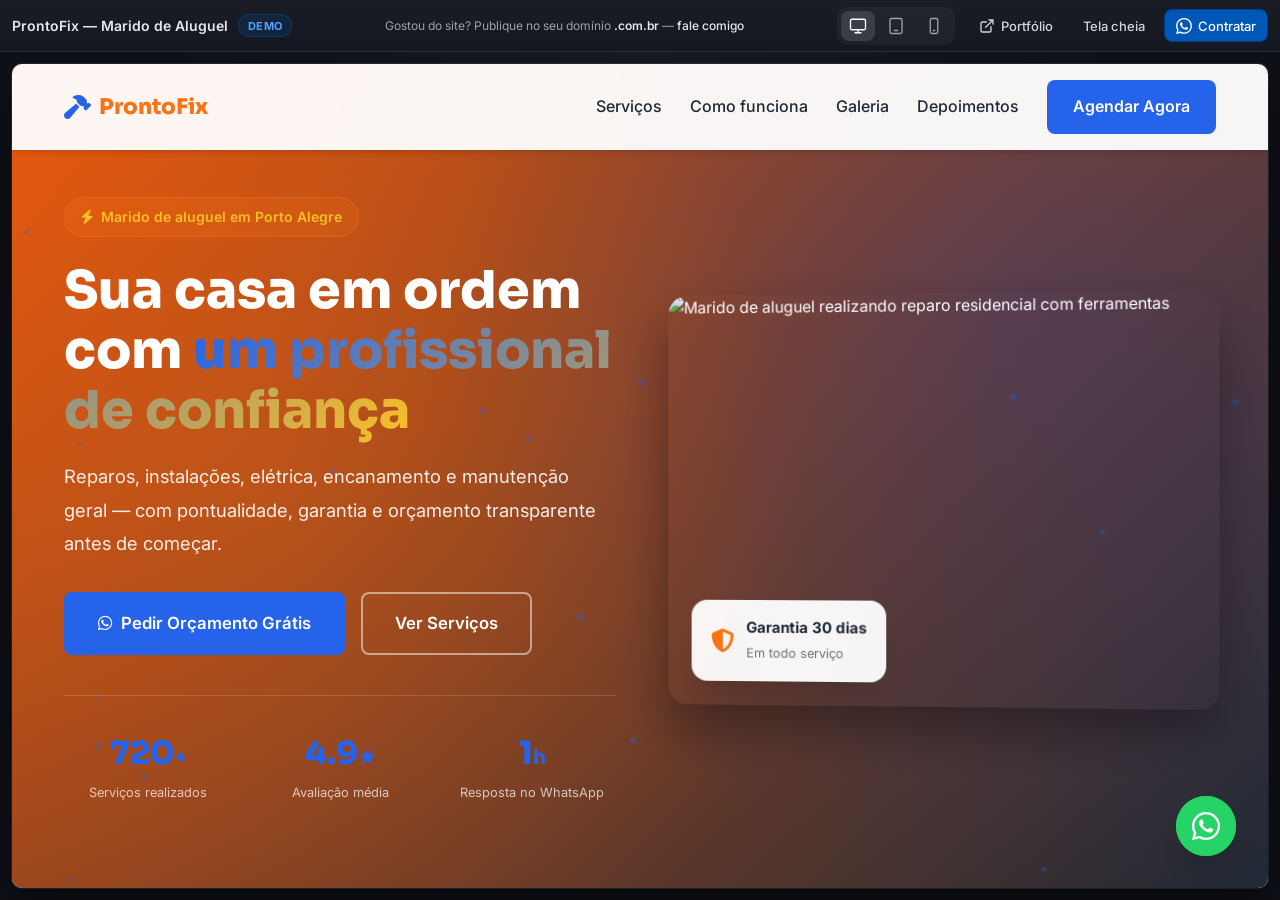
<file: index.html>
<!DOCTYPE html>
<html lang="pt-BR">
<head>
  <meta charset="UTF-8" />
  <meta name="viewport" content="width=device-width, initial-scale=1.0" />
  <title>ProntoFix Marido de Aluguel — Demo | Tiago O. de Farias</title>
  <meta name="description" content="Demonstração de landing page para marido de aluguel — concept demo desenvolvido por Tiago O. de Farias." />
  <meta name="robots" content="noindex, nofollow" />
  <link rel="preconnect" href="https://fonts.googleapis.com" />
  <link rel="preconnect" href="https://fonts.gstatic.com" crossorigin />
  <link href="https://fonts.googleapis.com/css2?family=Inter:wght@400;500;600;700&display=swap" rel="stylesheet" />
  <link rel="stylesheet" href="assets/css/preview.css" />
</head>
<body class="preview-shell">
  <header class="preview-bar">
    <div class="preview-bar__brand">
      <h1 class="preview-bar__title">ProntoFix — Marido de Aluguel</h1>
      <span class="preview-bar__badge">Demo</span>
    </div>
    <p class="preview-bar__pitch">
      Gostou do site? Publique no seu domínio
      <span class="preview-bar__pitch-domain">.com.br</span><span class="preview-bar__pitch-sep" aria-hidden="true"> — </span><a
        href="https://wa.me/5551989030405?text=Ol%C3%A1%20Tiago!%20Vi%20a%20demo%20do%20site%20ProntoFix%20(Marido%20de%20Aluguel)%20e%20quero%20publicar%20no%20meu%20dom%C3%ADnio%20.com.br."
        target="_blank" rel="noopener noreferrer" class="preview-bar__pitch-contact">fale comigo</a>
    </p>
    <div class="preview-bar__devices" role="group" aria-label="Visualização por dispositivo">
      <button type="button" class="preview-bar__device is-active" data-preview-device="desktop" aria-pressed="true" aria-label="Desktop" title="Desktop">
        <svg viewBox="0 0 24 24" fill="none" stroke="currentColor" stroke-width="1.75" aria-hidden="true"><rect x="2" y="3" width="20" height="14" rx="2"/><path d="M8 21h8M12 17v4" stroke-linecap="round"/></svg>
      </button>
      <button type="button" class="preview-bar__device" data-preview-device="tablet" aria-pressed="false" aria-label="Tablet" title="Tablet">
        <svg viewBox="0 0 24 24" fill="none" stroke="currentColor" stroke-width="1.75" aria-hidden="true"><rect x="4" y="2" width="16" height="20" rx="2"/><path d="M10 18h4" stroke-linecap="round"/></svg>
      </button>
      <button type="button" class="preview-bar__device" data-preview-device="mobile" aria-pressed="false" aria-label="Mobile" title="Mobile">
        <svg viewBox="0 0 24 24" fill="none" stroke="currentColor" stroke-width="1.75" aria-hidden="true"><rect x="7" y="2" width="10" height="20" rx="2"/><path d="M11 18h2" stroke-linecap="round"/></svg>
      </button>
    </div>
    <div class="preview-bar__actions">
      <a href="https://tofariasti.github.io/" target="_blank" rel="noopener noreferrer" class="preview-bar__link preview-bar__link--icon" title="Portfólio">
        <svg width="16" height="16" viewBox="0 0 24 24" fill="none" stroke="currentColor" stroke-width="2" aria-hidden="true"><path d="M18 13v6a2 2 0 01-2 2H5a2 2 0 01-2-2V8a2 2 0 012-2h6M15 3h6v6M10 14L21 3" stroke-linecap="round" stroke-linejoin="round"/></svg>
        <span>Portfólio</span>
      </a>
      <a href="site/index.html" class="preview-bar__link" title="Abrir site sem moldura">Tela cheia</a>
      <a href="https://wa.me/5551989030405?text=Ol%C3%A1%20Tiago!%20Vi%20a%20demo%20do%20site%20ProntoFix%20(Marido%20de%20Aluguel)%20e%20gostaria%20de%20conversar%20sobre%20um%20projeto%20similar." target="_blank" rel="noopener noreferrer" class="preview-bar__cta">
        <svg viewBox="0 0 24 24" fill="currentColor" aria-hidden="true"><path d="M17.472 14.382c-.297-.149-1.758-.867-2.03-.967-.273-.099-.471-.148-.67.15-.197.297-.767.966-.94 1.164-.173.199-.347.223-.644.075-.297-.15-1.255-.463-2.39-1.475-.883-.788-1.48-1.761-1.653-2.059-.173-.297-.018-.458.13-.606.134-.133.298-.347.446-.52.149-.174.198-.298.298-.497.099-.198.05-.371-.025-.52-.075-.149-.669-1.612-.916-2.207-.242-.579-.487-.5-.669-.51-.173-.008-.371-.01-.57-.01-.198 0-.52.074-.792.372-.272.297-1.04 1.016-1.04 2.479 0 1.462 1.065 2.875 1.213 3.074.149.198 2.096 3.2 5.077 4.487.709.306 1.262.489 1.694.625.712.227 1.36.195 1.871.118.571-.085 1.758-.719 2.006-1.413.248-.694.248-1.289.173-1.413-.074-.124-.272-.198-.57-.347m-5.421 7.403h-.004a9.87 9.87 0 01-5.031-1.378l-.361-.214-3.741.982.998-3.648-.235-.374a9.86 9.86 0 01-1.51-5.26c.001-5.45 4.436-9.884 9.888-9.884 2.64 0 5.122 1.03 6.988 2.898a9.825 9.825 0 012.893 6.994c-.003 5.45-4.435 9.884-9.885 9.884m8.413-18.297A11.815 11.815 0 0012.05 0C5.495 0 .16 5.335.157 11.892c0 2.096.547 4.142 1.588 5.945L.057 24l6.305-1.654a11.882 11.882 0 005.683 1.448h.005c6.554 0 11.89-5.335 11.893-11.893a11.821 11.821 0 00-3.48-8.413z"/></svg>
        <span>Contratar</span>
      </a>
    </div>
  </header>
  <div class="preview-stage">
    <div class="preview-frame-wrap" id="preview-frame-wrap">
      <iframe id="preview-iframe" src="site/index.html" title="ProntoFix — marido de aluguel demo" loading="eager"></iframe>
    </div>
  </div>
  <script src="assets/js/preview.js"></script>
</body>
</html>
</file>
<file: assets/css/preview.css>
*,
*::before,
*::after {
  box-sizing: border-box;
}

html,
body {
  margin: 0;
  height: 100%;
  overflow: hidden;
}

body.preview-shell {
  font-family: Inter, system-ui, -apple-system, sans-serif;
  background: #0f1117;
  color: #e5e7eb;
}

.preview-bar {
  display: flex;
  align-items: center;
  gap: 12px;
  height: 52px;
  padding: 0 12px;
  background: linear-gradient(180deg, #1a1d26 0%, #14171f 100%);
  border-bottom: 1px solid rgba(255, 255, 255, 0.08);
  z-index: 10;
  overflow-x: auto;
  overflow-y: hidden;
  -webkit-overflow-scrolling: touch;
  scrollbar-width: none;
}

.preview-bar::-webkit-scrollbar {
  display: none;
}

.preview-bar__brand {
  display: flex;
  align-items: center;
  gap: 10px;
  min-width: 0;
  flex: 0 1 auto;
}

.preview-bar__title {
  margin: 0;
  font-size: 0.875rem;
  font-weight: 600;
  white-space: nowrap;
  overflow: hidden;
  text-overflow: ellipsis;
}

.preview-bar__badge {
  flex-shrink: 0;
  padding: 0.2rem 0.55rem;
  border-radius: 999px;
  background: rgba(0, 87, 184, 0.18);
  border: 1px solid rgba(0, 87, 184, 0.35);
  color: #4da3ff;
  font-size: 0.6875rem;
  font-weight: 700;
  letter-spacing: 0.04em;
  text-transform: uppercase;
}

.preview-bar__devices {
  display: none;
  align-items: center;
  gap: 4px;
  padding: 4px;
  border-radius: 10px;
  background: rgba(255, 255, 255, 0.04);
}

@media (min-width: 768px) {
  .preview-bar__devices {
    display: flex;
  }
}

.preview-bar__device {
  display: inline-flex;
  align-items: center;
  justify-content: center;
  width: 34px;
  height: 30px;
  border: 0;
  border-radius: 8px;
  background: transparent;
  color: #9ca3af;
  cursor: pointer;
  transition: background 0.15s, color 0.15s;
}

.preview-bar__device:hover {
  background: rgba(255, 255, 255, 0.08);
  color: #f3f4f6;
}

.preview-bar__device.is-active {
  background: rgba(255, 255, 255, 0.12);
  color: #fff;
}

.preview-bar__device svg {
  width: 18px;
  height: 18px;
}

.preview-bar__actions {
  display: flex;
  align-items: center;
  gap: 6px;
  flex-shrink: 0;
}

.preview-bar__link,
.preview-bar__cta {
  display: inline-flex;
  align-items: center;
  gap: 6px;
  padding: 0.45rem 0.7rem;
  border-radius: 8px;
  font-size: 0.8125rem;
  font-weight: 500;
  text-decoration: none;
  white-space: nowrap;
  transition: background 0.15s, color 0.15s, border-color 0.15s;
}

.preview-bar__link {
  color: #d1d5db;
  border: 1px solid transparent;
}

.preview-bar__link:hover {
  background: rgba(255, 255, 255, 0.06);
  color: #fff;
}

.preview-bar__link--icon {
  padding: 0.45rem;
}

.preview-bar__link--icon span {
  display: none;
}

@media (min-width: 640px) {
  .preview-bar__link--icon span {
    display: inline;
  }

  .preview-bar__link--icon {
    padding: 0.45rem 0.7rem;
  }
}

.preview-bar__cta {
  background: #0057b8;
  color: #fff;
  border: 1px solid #003d82;
}

.preview-bar__cta:hover {
  background: #003d82;
}

.preview-bar__cta svg {
  width: 16px;
  height: 16px;
  flex-shrink: 0;
}

.preview-stage {
  height: calc(100vh - 52px);
  height: calc(100dvh - 52px);
  padding: 12px;
  overflow: auto;
  background:
    radial-gradient(circle at top, rgba(255, 255, 255, 0.04), transparent 45%),
    #0f1117;
}

.preview-frame-wrap {
  width: 100%;
  max-width: none;
  height: 100%;
  margin: 0 auto;
  border-radius: 10px;
  overflow: hidden;
  box-shadow:
    0 0 0 1px rgba(255, 255, 255, 0.08),
    0 24px 48px rgba(0, 0, 0, 0.45);
  transition: max-width 0.25s ease;
}

.preview-frame-wrap--tablet {
  max-width: 768px;
}

.preview-frame-wrap--mobile {
  max-width: 390px;
}

.preview-frame-wrap iframe {
  display: block;
  width: 100%;
  height: 100%;
  border: 0;
  background: #fff;
}

.preview-bar__pitch {
  display: none;
  margin: 0;
  flex: 1 1 auto;
  min-width: 0;
  font-size: 0.75rem;
  color: #9ca3af;
  text-align: center;
  white-space: nowrap;
  overflow: hidden;
  text-overflow: ellipsis;
}

.preview-bar__pitch a {
  color: #e5e7eb;
  text-decoration: none;
}

.preview-bar__pitch a:hover {
  text-decoration: underline;
}

.preview-bar__pitch-contact {
  color: #ff8c33;
  font-weight: 500;
}

.preview-bar__pitch-contact:hover {
  color: #ffb366;
}

.preview-bar__pitch-domain {
  color: #e5e7eb;
  font-weight: 600;
}

@media (min-width: 640px) {
  .preview-bar__pitch {
    display: block;
  }
}

@media (max-width: 767px) {
  .preview-bar__pitch-sep {
    display: none;
  }
}
</file>
